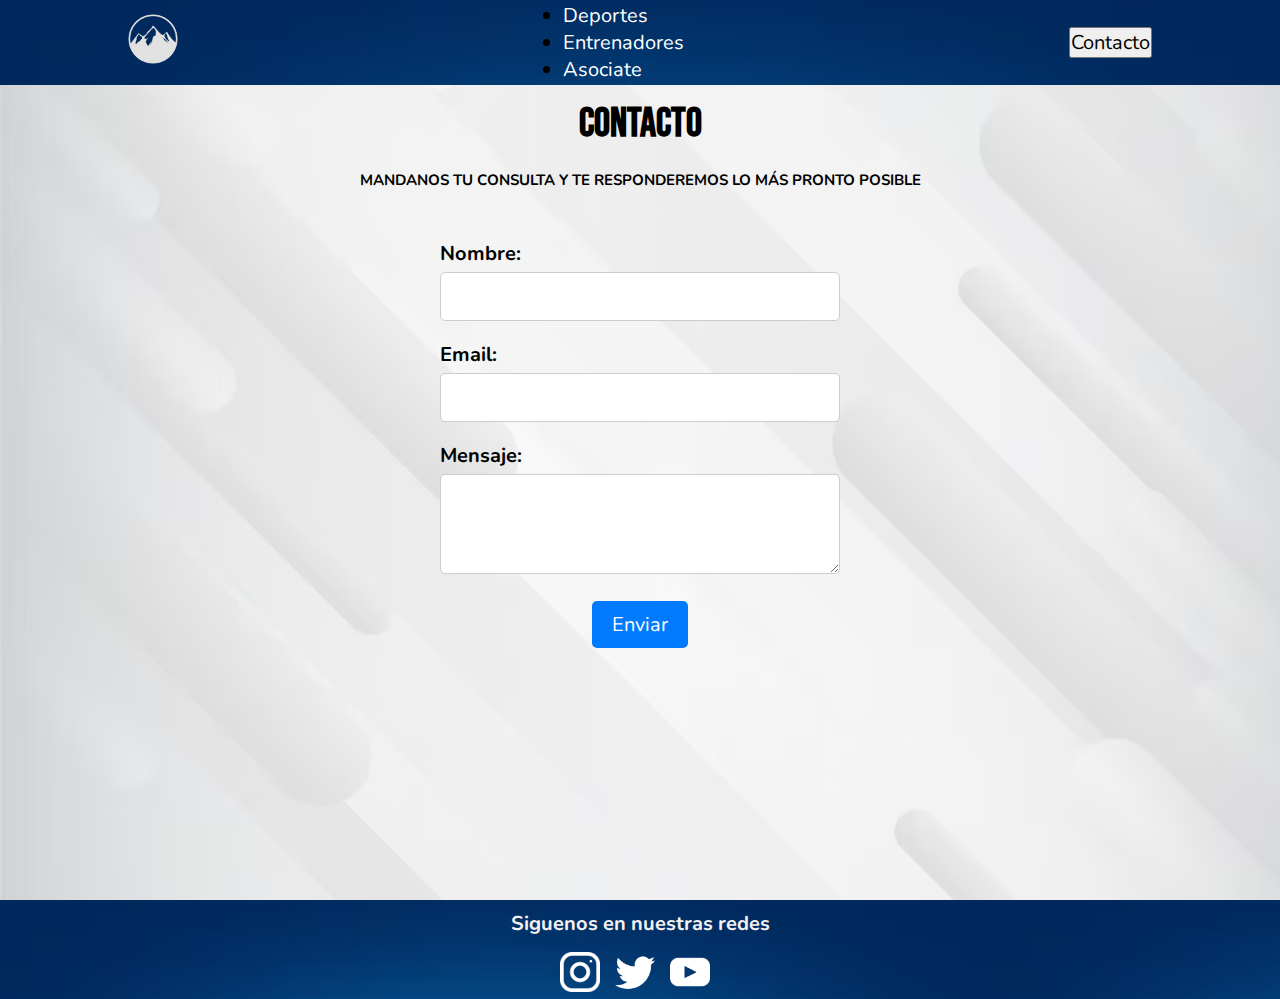
<file: PreEntrega2+GomezMateo/pages/contacto.html>
<!DOCTYPE html>
<html lang="en">

<head>
    <meta charset="UTF-8">
    <meta http-equiv="X-UA-Compatible" content="IE=edge">
    <meta name="viewport" content="width=device-width, initial-scale=1.0">
    <link rel="stylesheet" href="../css/style.css">
    <title>CONTACTO</title>
</head>

<body>
    <header class="header">
        <a href="../index.html"><img class="img_icono" src="../images/icono_mountain_02.png"></a>
    
        <nav>
            <ul class="nav_links">
                <li><a href="./deportes.html">Deportes</a></li>
                <li><a href="./entrenadores.html">Entrenadores</a></li>
                <li><a href="./registro.html">Asociate</a></li>
            </ul>
        </nav>
        <a href="./contacto.html" class="btn"><button>Contacto</button></a>
    </header>
<section class="contenedor_a_editar">
    <section class="section_contacto">
        <div class="contacto_container">
            <h2>Contacto</h2>
            <h6>MANDANOS TU CONSULTA Y TE RESPONDEREMOS LO MÁS PRONTO POSIBLE</h6>
            <form class="contacto_form">
                <div class="form_group">
                    <label for="nombre">Nombre:</label>
                    <input type="text" id="nombre" name="nombre" required>
                </div>
                <div class="form_group">
                    <label for="email">Email:</label>
                    <input type="email" id="email" name="email" required>
                </div>
                <div class="form_group">
                    <label for="mensaje">Mensaje:</label>
                    <textarea id="mensaje" name="mensaje" required></textarea>
                </div>
                <button type="submit">Enviar</button>
            </form>
        </div>
    </section>
</section>
    <section class="section_footer">
        <footer class="footer">
            <center>
                <h4 class="h4_footer">Siguenos en nuestras redes</h4>
                <ul>
                    <a href="https://www.instagram.com/mateo0.0/" target="_blank">
                        <img src="../images/ig.png" class="icon_redes">
                    </a>
                    <a href="https://www.instagram.com/mateo0.0/" target="_blank">
                        <img src="../images/twitter.png" class="icon_redes">
                    </a>
                    <a href="https://www.instagram.com/mateo0.0/" target="_blank">
                        <img src="../images/youtube.png" class="icon_redes">
                    </a>
                </ul>
            </center>
        </footer>
    </section>
</body>

</html>
</file>
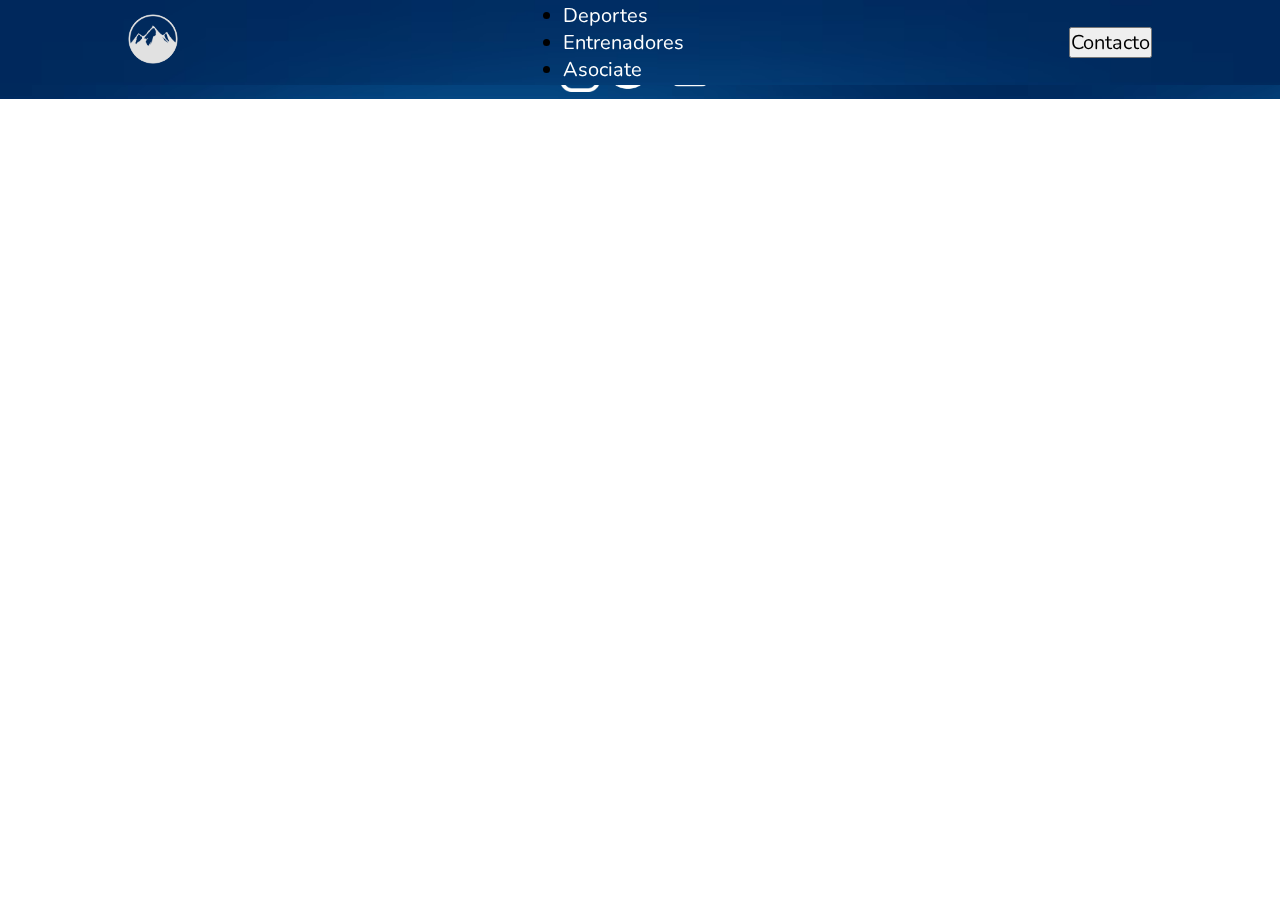
<file: PreEntrega2+GomezMateo/pages/registro.html>
<!DOCTYPE html>
<html lang="en">

<head>
    <meta charset="UTF-8">
    <meta http-equiv="X-UA-Compatible" content="IE=edge">
    <meta name="viewport" content="width=device-width, initial-scale=1.0">
    <link rel="stylesheet" href="../css/style.css">
    <title>Registro</title>
</head>

<body>
    <header class="header">
        <a href="../index.html"><img class="img_icono" src="../images/icono_mountain_02.png"></a>
    
        <nav>
            <ul class="nav_links">
                <li><a href="./deportes.html">Deportes</a></li>
                <li><a href="./entrenadores.html">Entrenadores</a></li>
                <li><a href="./registro.html">Asociate</a></li>
            </ul>
        </nav>
        <a href="./contacto.html" class="btn"><button>Contacto</button></a>
    </header>
<section class="contenedor_a_editar">
<!--
*
*
*
*
*
PONER ACA LO QUE VA EN ESTA PAGINA
*
*
*
*
*
-->
</section>
    <section class="section_footer">
        <footer class="footer">
            <center>
                <h4 class="h4_footer">Siguenos en nuestras redes</h4>
                <ul>
                    <a href="https://www.instagram.com/mateo0.0/" target="_blank">
                        <img src="../images/ig.png" class="icon_redes">
                    </a>
                    <a href="https://www.instagram.com/mateo0.0/" target="_blank">
                        <img src="../images/twitter.png" class="icon_redes">
                    </a>
                    <a href="https://www.instagram.com/mateo0.0/" target="_blank">
                        <img src="../images/youtube.png" class="icon_redes">
                    </a>
                </ul>
            </center>
        </footer>
    </section>
</body>

</html>
</file>
<file: PreEntrega2+GomezMateo/css/style.css>
@import url('https://fonts.googleapis.com/css2?family=Rajdhani:wght@700&display=swap');
@import url('https://fonts.googleapis.com/css2?family=Nunito:wght@400;800&display=swap');
@import url('https://fonts.googleapis.com/css2?family=Bebas+Neue&display=swap');


* {
    box-sizing: border-box;
    margin: 0;
    padding: 0;
    font-family: 'Nunito', sans-serif;
    font-size: 20px;
}

h2 {
    font-family: 'Bebas Neue', sans-serif;
    font-size: 3em;
    display: flex;
    flex-direction: column;
    align-items: center;
    justify-content: center;
    padding-top: 50px;
    padding-bottom: 20px;
}

.icono_pag {
    border-radius: 50%;
}

.header {
    background-image: url(../images/fondo-azul-degradado-lujo-abstracto-azul-oscuro-liso-banner-estudio-vineta-negra_1258-54053.jpg);
    background-size: cover;
    display: flex;
    justify-content: space-between;
    align-items: center;
    height: 85px;
    padding: 5px 10%;
    position: fixed;
    width: 100%;
    z-index: 10000;
}



.menu-button {
    order: 2;
    margin-right: auto;
    margin-left: auto;
}

.contact-button {
    order: 3;
}







.header .nav_links a {
    font-size: 700;
    color: #fff;
    text-decoration: none;
    transition: color 0.3s ease;
}

.header .nav_links a:hover {
    color: #25a7ce;
}


.btn-original {
    font-weight: 700;
    color: rgb(20, 108, 148);
    padding: 9px 25px;
    background: rgb(246, 241, 241);
    border: none;
    border-radius: 50px;
    cursor: pointer;
    transition: all 0.3s ease 0s;

}

.btn-original:hover {
    background-color: rgb(246, 241, 241);
    color: rgb(25, 167, 206);
    transform: scale(1.1);
}

.header .img_icono {

    height: 50px;
    width: 50px;
    border-radius: 50%;
}
.show {
    background-image: url(../images/fondo-azul-degradado-lujo-abstracto-azul-oscuro-liso-banner-estudio-vineta-negra_1258-54053.jpg);
    background-size: cover;
    margin-top: 16px;
}
.show ul {
    align-items: center;
}


/*----------------BANNER----------------------*/
.div_banner {
    position: relative;
}

.div_banner h1 {
    font-family: 'Rajdhani', sans-serif;
    position: absolute;
    top: 50%;
    left: 15%;
    z-index: 1;
    color: #fff;
    font-size: 70px;
    text-shadow: 10px 2px 10px rgba(0, 0, 0, 0.5);

}

.div_banner h1:hover {
    color: rgb(25, 167, 206);
    cursor: pointer;
    transform: scale(1.1);
}



.banner {
    height: 100vh;
    background: url(../images/Carlini-celebrajpg.jpg) no-repeat;
    background-size: cover;
    background-position: 50% 65px;
    background-attachment: fixed;
}



/*-----------RESUME-----------*/
a {
    text-decoration: none;
}

.resume_section {
    background-image: url(../images/fondo-abstracto-blanco_23-2148844575.jpg);
    display: flex;
    justify-content: center;
    align-items: center;
}

.resume_section div {
    box-sizing: border-box;
    height: 150px;
    width: 330px;
    display: flexbox;
    text-align: center;
    margin-top: 50px;
    margin-right: 10px;
    margin-bottom: 50px;
    margin-left: 10px;
    overflow: hidden;
}

.resume_section p {
    font-family: 'Rajdhani', sans-serif;
    font-size: 30px;
    color: #000;
    text-shadow: 2px 2px 2px black;
}

.resume_section .div_resume_deportes {
    background-image: url(../images/fq1UXSRWM_1300x655__1.jpg);
    background-size: cover;
    background-position: 50% 0%;
}

.resume_section .div_resume_deportes p {
    z-index: 10;
    position: relative;
    top: 40%;
    background-color: rgba(0, 0, 0, 0.5);
    color: #fff;

}

.resume_section .div_resume_deportes img {
    height: 150px;
    width: 330px;
    z-index: -10;
    position: relative;
}

.resume_section .div_resume_entrenadores {
    background-image: url(../images/consejos-top-entrenadores-personales-hacer-ejercicio.jpg);
    background-size: cover;
    background-position: 50% 0%;
}

.resume_section .div_resume_entrenadores p {
    z-index: 10;
    position: relative;
    top: 40%;
    background-color: rgba(0, 0, 0, 0.5);
    color: #fff;
    text-shadow: 2px 2px 2px black;
}

.resume_section .div_resume_entrenadores img {
    height: 150px;
    width: 330px;
    z-index: -10;
    position: relative;
}

.resume_section .div_resume_asociate {
    background-image: url(../images/quino-al-XAlKHW9ierw-unsplash-2-1280x640.jpg);
    background-size: cover;
    background-position: 50% 0%;
}

.resume_section .div_resume_asociate p {
    z-index: 10;
    position: relative;
    top: 40%;
    background-color: rgba(0, 0, 0, 0.5);
    color: #fff;
    text-shadow: 2px 2px 2px black;
}

.resume_section .div_resume_asociate img {
    height: 150px;
    width: 330px;
    z-index: -10;
    position: relative;
}



/*---------SOBRE NOSOTROS---------*/
.section_sobre_nosotros {
    width: 100%;
    height: 100vh;
    background-image: url(../images/banner-fondo-azul-perfecto-canva_1361-3591.jpg);
    background-size: cover;
    background-position: 50% 0x;

}

.section_sobre_nosotros h2 {
    padding-top: 100px;
}

.div_general_presentacion {
    background-image: url(../images/textura-papel-arrugado-blanco_53876-95917.avif);
    height: 600px;
    width: 700px;
    padding: 20px;
    border-radius: 50px;
    box-shadow: #000 1px 1px 50px;
    position: relative;
    top: 45%;
    left: 50%;
    transform: translate(-50%, -50%);
    margin-top: -50px;
}

/*----------SPONSORS------------*/
.section_sponsors {
    width: 100%;
    background-image: url(../images/fondo-abstracto-blanco_23-2148844575.jpg);
    background-size: cover;
    background-position: 50% 0;
    overflow: hidden;
}

.div_general_sponsors {
    overflow: auto;
    display: inline-block;
    display: flex;
    justify-content: center;
    align-items: center;
    gap: 25px;
}

.div_general_sponsors img {
    max-width: 100px;
    height: auto;
    margin: 15px;

}

/*--------DIRECCION----------*/
.section_direction {
    width: 100%;
    height: 45em;
    background-image: url(../images/banner-fondo-azul-perfecto-canva_1361-3591.jpg);
    background-size: cover;
    background-position: 50% 0;
}

.div_direccion_general {
    height: 600px;
    width: 1000px;
    align-items: center;
    position: relative;
    left: 400px;
    margin-top: 80px;
}

.div_direccion_p {
    position: relative;
    left: 20px;
    top: 120px;
}

.div_iframe_mapa {
    float: left;
}

/*---------CONTACTO----------*/
/*.section_contacto {
    width: 100%;
    height: 45em;
    background-image: url(../images/fondo-abstracto-blanco_23-2148844575.jpg);
}
*/
.section_contacto {
    background-image: url(../images/fondo-abstracto-blanco_23-2148844575.jpg);
    height: 100vh;
    padding: 50px 0;
    background-size: cover;
}

.contacto_container {
    max-width: 800px;
    margin: 0 auto;
    text-align: center;
}

.contacto_container h2 {
    font-size: 2em;
    margin-bottom: 2px;
}

.contacto_container h6 {
    font-size: 15px;
    margin-bottom: 25px;
}

.contacto_form {
    margin-top: 50px;
    display: flex;
    flex-direction: column;
    align-items: center;
}

.form_group {
    margin-bottom: 20px;
    text-align: left;
    width: 100%;
    max-width: 400px;
}

.form_group label {
    font-weight: bold;
    margin-bottom: 5px;
    display: block;
}

.form_group input,
.form_group textarea {
    width: 100%;
    padding: 10px;
    border-radius: 5px;
    border: 1px solid #ccc;
}

.form_group textarea {
    resize: vertical;
    min-height: 100px;
}

button[type="submit"] {
    padding: 10px 20px;
    font-size: 1em;
    background-color: #007bff;
    color: #fff;
    border: none;
    border-radius: 5px;
    cursor: pointer;
}

button[type="submit"]:hover {
    background-color: #0056b3;
}


/*--------------PAGINA DE DEPORTES-------------*/

.h1__paginaDeportes {
    text-align: center;
    font-size: 4em;
    padding-top: 150px;
    font-family: 'Rajdhani', sans-serif;
}
.card__paginaDeportes {
    transition: transform 0.3s ease;
}

.card__paginaDeportes:hover {
    transform: scale(1.1);
}

.card-title {
    text-align: center;
    font-family: 'Bebas Neue', sans-serif;
    font-size: 2em;
    padding-top: 15px;
}
.container__paginaDeportes {
    height: 100%;
    /* Ajusta la altura según tus necesidades */
    padding-top: 65px;
    margin-bottom: 65px;
}

.container__paginaDeportes .card {
    margin-bottom: 50px;

}

.container__paginaDeportes .card-img-top {
    object-fit: cover;
}


.container__paginaDeportes .card img {
    height: 250px;
    background-position: center;
}

.a__paginaDeportes {
    color: black;
    /* Cambia el color de los enlaces a tu preferencia */
    text-decoration: none;
    /* Elimina el subrayado predeterminado de los enlaces */
}

.a__paginaDeportes:hover {
    color: #25a7ce;
    /* Cambia el color de los enlaces al pasar el cursor sobre ellos */
}






/*--------------FOOTER-------------*/
footer {
    color: rgb(246, 241, 241);
    background-image: url(../images/fondo-azul-degradado-lujo-abstracto-azul-oscuro-liso-banner-estudio-vineta-negra_1258-54053.jpg);
    width: 100%;
    font-family: 'Nunito', sans-serif;
}

.boton_footer {
    cursor: pointer;
    color: rgb(246, 241, 241);
    background-color: rgb(14, 74, 101);
    font-size: 2em;
    border: 0;
    margin: 0;


}

.h4_footer {
    font-size: 1em;
    font-family: 'Nunito', sans-serif;
    padding-top: 10px;
}

.icon_redes {
    height: 2em;
    width: 2em;
    margin-top: 15px;
    margin-right: 10px;
}

/*-----------MEDIA QUERIES--------------*/
</file>
